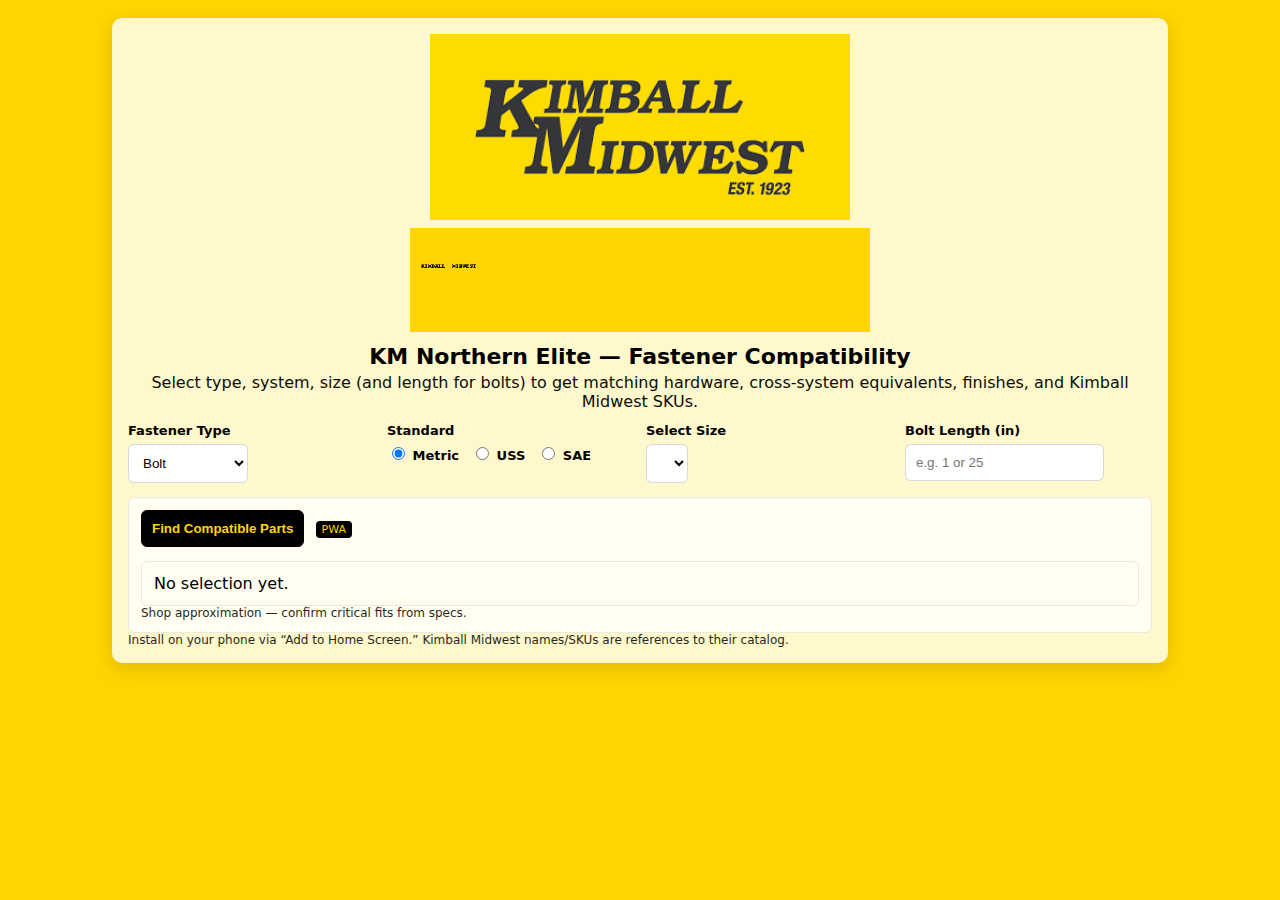
<file: index.html>
<!doctype html>
<html lang="en">
<head>
<meta charset="utf-8">
<meta name="viewport" content="width=device-width,initial-scale=1">
<title>KM Northern Elite — Fastener Compatibility Tool</title>
<link rel="manifest" href="manifest.json">
<link rel="stylesheet" href="styles.css">
</head>
<body>
<div class="app">
  <header>
    <img src="northern_elite_logo.png" alt="Northern Elite logo" class="brand-logo" />
    <img src="logo.png" alt="Kimball Midwest logo" />
    <h1>KM Northern Elite — Fastener Compatibility</h1>
    <p class="lead">Select type, system, size (and length for bolts) to get matching hardware, cross‑system equivalents, finishes, and Kimball Midwest SKUs.</p>
  </header>

  <main>
    <div class="controls">
      <div class="col">
        <label for="type">Fastener Type</label>
        <select id="type">
          <option value="bolt">Bolt</option>
          <option value="nut">Nut</option>
          <option value="flat">Flat Washer</option>
          <option value="lock">Lock Washer</option>
        </select>
      </div>

      <div class="col">
        <label>Standard</label>
        <div class="flex" role="radiogroup" aria-label="Standard">
          <label><input type="radio" name="std" value="metric" checked> Metric</label>
          <label><input type="radio" name="std" value="uss"> USS</label>
          <label><input type="radio" name="std" value="sae"> SAE</label>
        </div>
      </div>

      <div class="col">
        <label for="size">Select Size</label>
        <select id="size"></select>
      </div>

      <div class="col" id="pitchWrap" style="display:none">
        <label for="pitch">Pitch / TPI</label>
        <select id="pitch"></select>
      </div>

      <div class="col" id="lengthWrap">
        <label for="length">Bolt Length (<span id="lengthUnit">in</span>)</label>
        <input id="length" placeholder="e.g. 1 or 25">
      </div>
    </div>

    <div class="panel">
      <button id="find" class="btn-primary">Find Compatible Parts</button>
      <span class="badge">PWA</span>
      <div id="output" class="result">No selection yet.</div>
      <div class="small">Shop approximation — confirm critical fits from specs.</div>
    </div>
  </main>

  <footer class="small">Install on your phone via “Add to Home Screen.” Kimball Midwest names/SKUs are references to their catalog.</footer>
</div>

<script>
if ('serviceWorker' in navigator) { navigator.serviceWorker.register('sw.js'); }
</script>
<script src="app.js"></script>
</body>
</html>
</file>
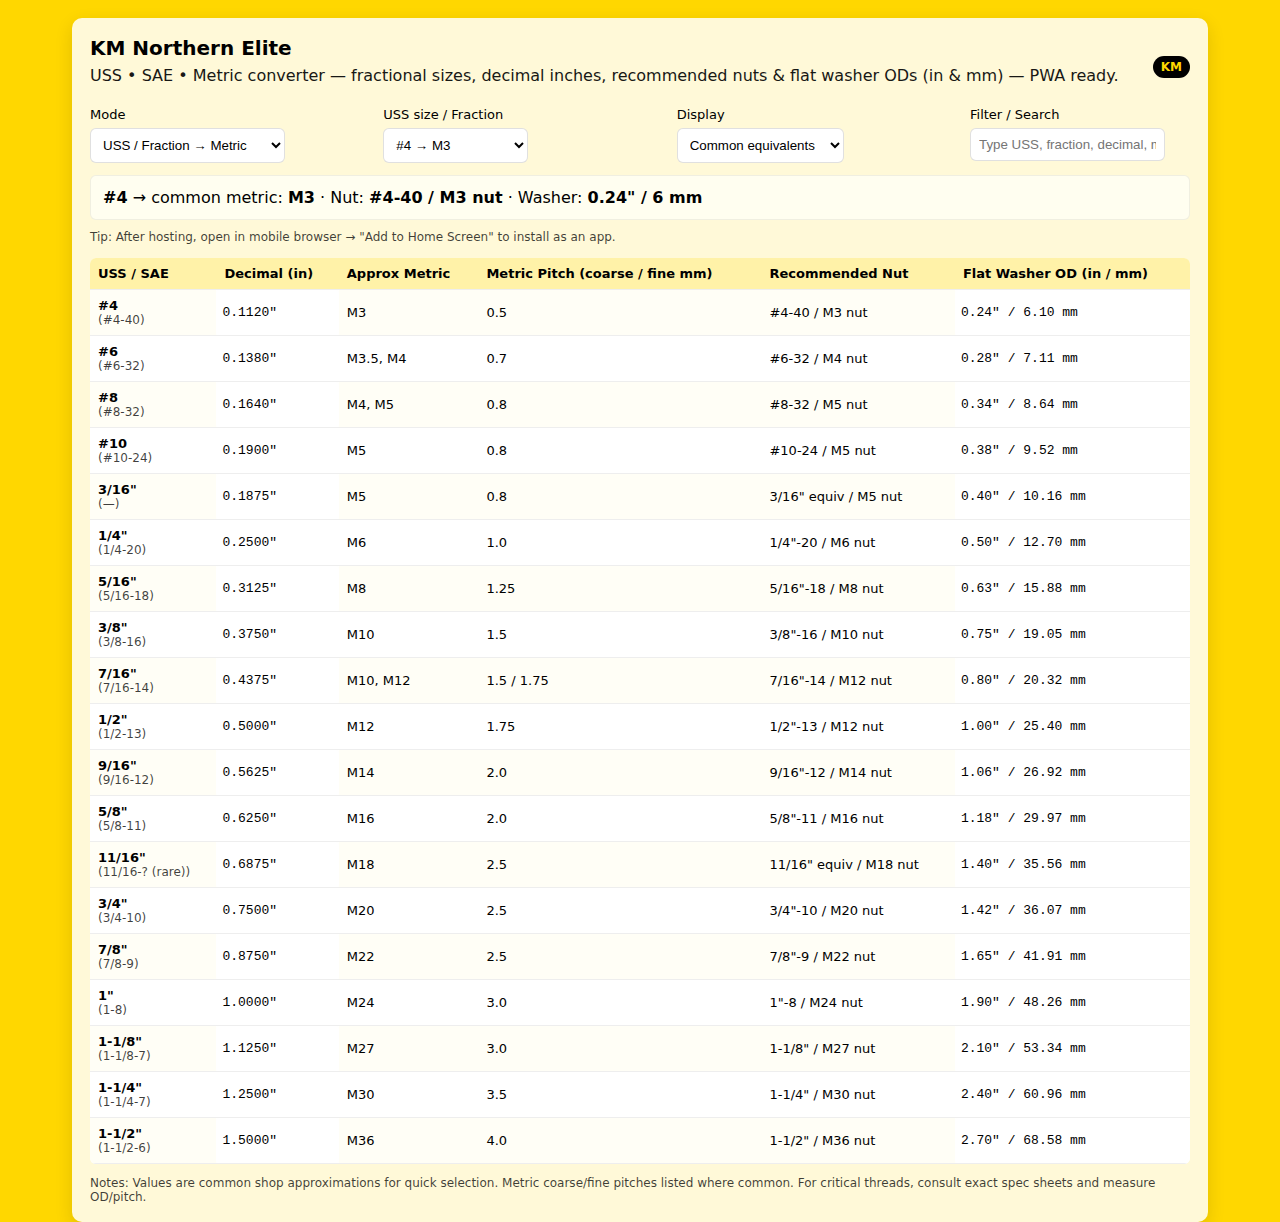
<file: km_northern_elite.html>
<!doctype html>
<html lang="en">
<head>
<meta charset="utf-8" />
<meta name="viewport" content="width=device-width,initial-scale=1" />
<title>KM Northern Elite — USS ↔ Metric Converter</title>
<link rel="manifest" href="manifest.json">
<style>
  :root{
    --km-yellow:#FFD700;
    --km-black:#000000;
    --card-bg: #fff9d8;
  }
  html,body{height:100%;margin:0;font-family:system-ui,-apple-system,Segoe UI,Roboto,Helvetica,Arial;background:var(--km-yellow);color:var(--km-black);-webkit-font-smoothing:antialiased}
  .app{max-width:1100px;margin:18px auto;padding:18px;background:var(--card-bg);border-radius:10px;box-shadow:0 6px 18px rgba(0,0,0,.12)}
  header{display:flex;align-items:center;gap:12px}
  h1{margin:0;font-size:20px}
  .lead{margin:6px 0 12px;color:var(--km-black);opacity:.9}
  .controls{display:flex;flex-wrap:wrap;gap:12px;margin-top:10px}
  label{display:block;font-size:13px;margin-bottom:6px}
  select,input{padding:8px;border:1px solid rgba(0,0,0,.12);border-radius:6px;background:white;color:var(--km-black)}
  .row{display:flex;gap:12px;align-items:end}
  table{width:100%;border-collapse:collapse;margin-top:14px;background:white;border-radius:6px;overflow:hidden}
  th,td{padding:8px;border-bottom:1px solid #eee;text-align:left;font-size:13px;color:var(--km-black)}
  th{background:#fff2a8;position:sticky;top:0;z-index:2}
  tbody tr:nth-child(odd){background:#fffef6}
  .result{margin-top:12px;padding:12px;border-radius:6px;background:#fffef0;border:1px solid rgba(0,0,0,.06)}
  footer{margin-top:12px;font-size:12px;color:rgba(0,0,0,.75)}
  .small{font-size:12px;color:rgba(0,0,0,.75)}
  .actions{margin-left:auto}
  @media(max-width:900px){.controls{flex-direction:column} .row{flex-direction:column;align-items:stretch}}
  .search{margin-top:10px}
  .mono{font-family:ui-monospace, SFMono-Regular, Menlo, Monaco, "Roboto Mono", monospace;background:#fff;padding:4px 6px;border-radius:4px}
  .pill{display:inline-block;padding:4px 8px;border-radius:999px;background:#000;color:#FFD700;font-weight:700;font-size:12px}
</style>
</head>
<body>
<div class="app" role="application" aria-label="KM Northern Elite bolt converter app">
  <header>
    <div>
      <h1>KM Northern Elite</h1>
      <div class="lead">USS • SAE • Metric converter — fractional sizes, decimal inches, recommended nuts & flat washer ODs (in & mm) — PWA ready.</div>
    </div>
    <div class="actions">
      <span class="pill">KM</span>
    </div>
  </header>

  <div class="controls" role="region" aria-label="controls">
    <div style="flex:1;min-width:220px">
      <label for="mode">Mode</label>
      <select id="mode">
        <option value="uss-to-metric">USS / Fraction → Metric</option>
        <option value="metric-to-uss">Metric → USS</option>
        <option value="sae-to-metric">SAE (UNC/UNF) → Metric</option>
      </select>
    </div>

    <div style="flex:1;min-width:220px">
      <label id="inputLabel" for="sizeInput">USS size / Fraction</label>
      <select id="sizeInput" aria-labelledby="inputLabel"></select>
    </div>

    <div style="flex:1;min-width:160px">
      <label for="precision">Display</label>
      <select id="precision">
        <option value="common">Common equivalents</option>
        <option value="decimal">Decimal & mm values</option>
      </select>
    </div>

    <div style="min-width:220px">
      <label for="filter">Filter / Search</label>
      <input id="filter" placeholder="Type USS, fraction, decimal, metric (e.g., M8)..." />
    </div>
  </div>

  <div id="output" class="result" aria-live="polite">Select a size to see conversion results.</div>

  <div class="search small">Tip: After hosting, open in mobile browser → "Add to Home Screen" to install as an app.</div>

  <table id="mappingTable" aria-label="Size mapping table">
    <thead>
      <tr>
        <th>USS / SAE</th>
        <th>Decimal (in)</th>
        <th>Approx Metric</th>
        <th>Metric Pitch (coarse / fine mm)</th>
        <th>Recommended Nut</th>
        <th>Flat Washer OD (in / mm)</th>
      </tr>
    </thead>
    <tbody></tbody>
  </table>

  <footer>
    <div class="small">Notes: Values are common shop approximations for quick selection. Metric coarse/fine pitches listed where common. For critical threads, consult exact spec sheets and measure OD/pitch.</div>
  </footer>
</div>

<script>
// Expanded dataset covering SAE, USS fractions, decimal inches, metric approximations and pitches
const DATA = [
  // small machine screw sizes (USS/#)
  {label:'#4', sae:'#4-40', dec:0.1120, metric:['M3'], pitch:'0.5', nut:'#4-40 / M3 nut', washerOD_in:0.24},
  {label:'#6', sae:'#6-32', dec:0.1380, metric:['M3.5','M4'], pitch:'0.7', nut:'#6-32 / M4 nut', washerOD_in:0.28},
  {label:'#8', sae:'#8-32', dec:0.1640, metric:['M4','M5'], pitch:'0.8', nut:'#8-32 / M5 nut', washerOD_in:0.34},
  {label:'#10', sae:'#10-24', dec:0.1900, metric:['M5'], pitch:'0.8', nut:'#10-24 / M5 nut', washerOD_in:0.375},

  // common fractional sizes
  {label:'3/16"', sae:'—', dec:0.1875, metric:['M5'], pitch:'0.8', nut:'3/16\" equiv / M5 nut', washerOD_in:0.4},
  {label:'1/4"', sae:'1/4-20', dec:0.25, metric:['M6'], pitch:'1.0', nut:'1/4\"-20 / M6 nut', washerOD_in:0.5},
  {label:'5/16"', sae:'5/16-18', dec:0.3125, metric:['M8'], pitch:'1.25', nut:'5/16\"-18 / M8 nut', washerOD_in:0.625},
  {label:'3/8"', sae:'3/8-16', dec:0.375, metric:['M10'], pitch:'1.5', nut:'3/8\"-16 / M10 nut', washerOD_in:0.75},
  {label:'7/16"', sae:'7/16-14', dec:0.4375, metric:['M10','M12'], pitch:'1.5 / 1.75', nut:'7/16\"-14 / M12 nut', washerOD_in:0.8},
  {label:'1/2"', sae:'1/2-13', dec:0.5, metric:['M12'], pitch:'1.75', nut:'1/2\"-13 / M12 nut', washerOD_in:1.0},
  {label:'9/16"', sae:'9/16-12', dec:0.5625, metric:['M14'], pitch:'2.0', nut:'9/16\"-12 / M14 nut', washerOD_in:1.06},
  {label:'5/8"', sae:'5/8-11', dec:0.625, metric:['M16'], pitch:'2.0', nut:'5/8\"-11 / M16 nut', washerOD_in:1.18},
  {label:'11/16"', sae:'11/16-? (rare)', dec:0.6875, metric:['M18'], pitch:'2.5', nut:'11/16\" equiv / M18 nut', washerOD_in:1.4},
  {label:'3/4"', sae:'3/4-10', dec:0.75, metric:['M20'], pitch:'2.5', nut:'3/4\"-10 / M20 nut', washerOD_in:1.42},
  {label:'7/8"', sae:'7/8-9', dec:0.875, metric:['M22'], pitch:'2.5', nut:'7/8\"-9 / M22 nut', washerOD_in:1.65},
  {label:'1"', sae:'1-8', dec:1.0, metric:['M24'], pitch:'3.0', nut:'1\"-8 / M24 nut', washerOD_in:1.9},
  {label:'1-1/8"', sae:'1-1/8-7', dec:1.125, metric:['M27'], pitch:'3.0', nut:'1-1/8\" / M27 nut', washerOD_in:2.1},
  {label:'1-1/4"', sae:'1-1/4-7', dec:1.25, metric:['M30'], pitch:'3.5', nut:'1-1/4\" / M30 nut', washerOD_in:2.4},
  {label:'1-1/2"', sae:'1-1/2-6', dec:1.5, metric:['M36'], pitch:'4.0', nut:'1-1/2\" / M36 nut', washerOD_in:2.7}
];

// Common metric table for reverse lookup with coarse & fine pitches
const METRIC_DATA = [
  {metric:'M3', major_mm:3, coarse:'0.5', fine:null, approx_in:0.1181, recommended_nut:'M3 nut', washerOD_mm:6.0},
  {metric:'M4', major_mm:4, coarse:'0.7', fine:null, approx_in:0.1575, recommended_nut:'M4 nut', washerOD_mm:8.0},
  {metric:'M5', major_mm:5, coarse:'0.8', fine:null, approx_in:0.1969, recommended_nut:'M5 nut', washerOD_mm:10.0},
  {metric:'M6', major_mm:6, coarse:'1.0', fine:null, approx_in:0.2362, recommended_nut:'M6 nut', washerOD_mm:12.0},
  {metric:'M8', major_mm:8, coarse:'1.25', fine:'1.0', approx_in:0.3150, recommended_nut:'M8 nut', washerOD_mm:16.0},
  {metric:'M10', major_mm:10, coarse:'1.5', fine:'1.25', approx_in:0.3937, recommended_nut:'M10 nut', washerOD_mm:20.0},
  {metric:'M12', major_mm:12, coarse:'1.75', fine:'1.25', approx_in:0.4724, recommended_nut:'M12 nut', washerOD_mm:24.0},
  {metric:'M14', major_mm:14, coarse:'2.0', fine:'1.5', approx_in:0.5512, recommended_nut:'M14 nut', washerOD_mm:28.0},
  {metric:'M16', major_mm:16, coarse:'2.0', fine:'1.5', approx_in:0.6299, recommended_nut:'M16 nut', washerOD_mm:32.0},
  {metric:'M18', major_mm:18, coarse:'2.5', fine:'1.5', approx_in:0.7087, recommended_nut:'M18 nut', washerOD_mm:34.0},
  {metric:'M20', major_mm:20, coarse:'2.5', fine:'1.5', approx_in:0.7874, recommended_nut:'M20 nut', washerOD_mm:40.0},
  {metric:'M22', major_mm:22, coarse:'2.5', fine:'1.5', approx_in:0.8661, recommended_nut:'M22 nut', washerOD_mm:44.0},
  {metric:'M24', major_mm:24, coarse:'3.0', fine:'2.0', approx_in:0.9449, recommended_nut:'M24 nut', washerOD_mm:48.0},
  {metric:'M27', major_mm:27, coarse:'3.0', fine:null, approx_in:1.0630, recommended_nut:'M27 nut', washerOD_mm:54.0},
  {metric:'M30', major_mm:30, coarse:'3.5', fine:null, approx_in:1.1811, recommended_nut:'M30 nut', washerOD_mm:60.0},
  {metric:'M36', major_mm:36, coarse:'4.0', fine:null, approx_in:1.4173, recommended_nut:'M36 nut', washerOD_mm:72.0}
];

// Utilities
function mm(x){return (x*25.4).toFixed(2);} // inches to mm
function toMMfromMm(mmVal){return mmVal.toFixed ? mmVal.toFixed(2) : mmVal}

// Populate table
const mappingTableBody = document.querySelector('#mappingTable tbody');
const sizeInput = document.getElementById('sizeInput');
const modeEl = document.getElementById('mode');
const precisionEl = document.getElementById('precision');
const output = document.getElementById('output');
const filter = document.getElementById('filter');
const inputLabel = document.getElementById('inputLabel');

function renderTable(filterText='') {
  mappingTableBody.innerHTML = '';
  const rows = DATA.filter(r=>{
    if(!filterText) return true;
    const q = filterText.toLowerCase();
    return (r.label && r.label.toLowerCase().includes(q)) ||
           (r.sae && r.sae.toLowerCase().includes(q)) ||
           (r.metric && r.metric.join(',').toLowerCase().includes(q)) ||
           (r.dec && r.dec.toString().includes(q));
  });
  rows.forEach((r, idx)=>{
    const tr = document.createElement('tr');
    const metricStr = r.metric.join(', ');
    const pitch = r.pitch || '';
    const washer_mm = (r.washerOD_in*25.4).toFixed(2);
    tr.innerHTML = `<td><strong>${r.label}</strong>${r.sae?'<div class="small">('+r.sae+')</div>':''}</td>
                    <td class="mono">${r.dec.toFixed(4)}"</td>
                    <td>${metricStr}</td>
                    <td>${pitch}</td>
                    <td>${r.nut}</td>
                    <td class="mono">${r.washerOD_in.toFixed(2)}" / ${washer_mm} mm</td>`;
    tr.dataset.idx = idx;
    mappingTableBody.appendChild(tr);
  });
}

function populateSelect() {
  sizeInput.innerHTML='';
  const mode = modeEl.value;
  if(mode === 'metric-to-uss') return; // not used here
  // We populate with DATA labels for USS/sae
  DATA.forEach((r,i)=>{
    const o = document.createElement('option');
    o.value = i;
    o.textContent = r.label + (r.metric? ' → ' + r.metric.join('/') : '');
    sizeInput.appendChild(o);
  });
}

// Show conversion based on selection and mode
function showConversion() {
  const mode = modeEl.value;
  const idx = parseInt(sizeInput.value || 0);
  const display = precisionEl.value;
  const q = filter.value.trim();
  if(isNaN(idx) || !DATA[idx]) {
    output.textContent = 'Select a size to see conversions.';
    return;
  }
  const item = DATA[idx];
  if(mode === 'uss-to-metric' || mode === 'sae-to-metric') {
    if(display === 'decimal') {
      output.innerHTML = `<strong>${item.label}</strong> (${item.sae || 'SAE N/A'}) = <strong>${item.dec.toFixed(4)}"</strong> ≈ <strong>${(item.dec*25.4).toFixed(2)} mm</strong><br>
        Common metric: <strong>${item.metric.join(', ')}</strong><br>
        Metric pitch (common): <strong>${item.pitch}</strong><br>
        Nut: <strong>${item.nut}</strong> · Washer OD: <strong>${item.washerOD_in.toFixed(2)}" / ${(item.washerOD_in*25.4).toFixed(2)} mm</strong>`;
    } else {
      output.innerHTML = `<strong>${item.label}</strong> → common metric: <strong>${item.metric.join(', ')}</strong> · Nut: <strong>${item.nut}</strong> · Washer: <strong>${item.washerOD_in.toFixed(2)}" / ${(item.washerOD_in*25.4).toFixed(0)} mm</strong>`;
    }
  } else if(mode === 'metric-to-uss') {
    // treat selected index as metric index if we later change to metric select; for now show reverse candidates
    const mmItem = METRIC_DATA.find(m=>m.metric === item.metric[0]) || METRIC_DATA[0];
    output.innerHTML = `<strong>${mmItem.metric}</strong> ≈ <strong>${mmItem.approx_in.toFixed(4)}"</strong> (${(mmItem.approx_in*25.4).toFixed(2)} mm)<br>
      Coarse pitch: <strong>${mmItem.coarse}</strong> mm ${mmItem.fine? '· Fine: '+mmItem.fine+' mm':''}<br>
      Recommended nut: <strong>${mmItem.recommended_nut}</strong> · Washer OD: <strong>${mmItem.washerOD_mm} mm / ${(mmItem.washerOD_mm/25.4).toFixed(2)}"</strong>`;
  }
}

// Event listeners
modeEl.addEventListener('change', ()=>{
  if(modeEl.value === 'metric-to-uss') {
    // switch input label and populate metric options (use METRIC_DATA)
    inputLabel.textContent = 'Metric size';
    sizeInput.innerHTML = '';
    METRIC_DATA.forEach((m,i)=>{
      const opt = document.createElement('option');
      opt.value = 'm-'+i;
      opt.textContent = m.metric + ' ('+m.major_mm+' mm)';
      sizeInput.appendChild(opt);
    });
  } else {
    inputLabel.textContent = 'USS size / Fraction';
    populateSelect();
  }
  renderTable(filter.value.trim());
  sizeInput.selectedIndex = 0;
  showConversion();
});

sizeInput.addEventListener('change', ()=>{
  // if metric selected (value starts with m-), show metric info
  const v = sizeInput.value;
  if(typeof v === 'string' && v.startsWith('m-')){
    const i = parseInt(v.split('-')[1]);
    const mmItem = METRIC_DATA[i];
    output.innerHTML = `<strong>${mmItem.metric}</strong> ≈ <strong>${mmItem.approx_in.toFixed(4)}"</strong> (${(mmItem.approx_in*25.4).toFixed(2)} mm)<br>
      Coarse: <strong>${mmItem.coarse} mm</strong> ${mmItem.fine? '· Fine: '+mmItem.fine+' mm':''}<br>
      Nut: <strong>${mmItem.recommended_nut}</strong> · Washer OD: <strong>${mmItem.washerOD_mm} mm / ${(mmItem.washerOD_mm/25.4).toFixed(2)}"</strong>`;
    return;
  }
  showConversion();
});

precisionEl.addEventListener('change', showConversion);
filter.addEventListener('input', ()=>{
  renderTable(filter.value.trim());
});

// Clicking table row selects
mappingTableBody.addEventListener('click', e=>{
  const tr = e.target.closest('tr');
  if(!tr) return;
  const idx = tr.dataset.idx;
  if(idx!==undefined) {
    sizeInput.value = idx;
    sizeInput.dispatchEvent(new Event('change'));
    window.scrollTo({top:0, behavior:'smooth'});
  }
});

// Init
populateSelect();
renderTable();
sizeInput.selectedIndex = 0;
showConversion();

// Simple PWA service worker registration and inline manifest
if('serviceWorker' in navigator){
  navigator.serviceWorker.register('sw.js').catch(()=>{/*sw registration failed*/});
}
</script>

<!-- Inline manifest and service worker files embedded using data URIs generated below when hosted.
     Because GitHub Pages serves static files, we include the files below as blob-downloads in one package.
-->
</body>
</html>
</file>
<file: styles.css>
:root{--km-yellow:#FFD400;--km-black:#000;--card:#FFF8CC}
html,body{margin:0;background:var(--km-yellow);color:var(--km-black);font-family:system-ui,-apple-system,Segoe UI,Roboto,Helvetica,Arial}
.app{max-width:1024px;margin:18px auto;padding:16px;background:var(--card);border-radius:10px;box-shadow:0 6px 18px rgba(0,0,0,.12)}
header{text-align:center}
header img{max-width:460px;width:100%;height:auto}
h1{margin:8px 0 4px;font-size:22px}
.lead{margin:0 auto 12px;opacity:.95}
.controls{display:flex;flex-wrap:wrap;gap:12px}
.col{flex:1;min-width:220px}
label{display:block;font-size:13px;margin-bottom:6px;font-weight:700}
select,input,button{padding:10px;border:1px solid rgba(0,0,0,.15);border-radius:6px;background:#fff;color:#000}
button{cursor:pointer}
.btn-primary{background:var(--km-black);color:var(--km-yellow);border-color:var(--km-black);font-weight:800}
.result,.panel{margin-top:14px;padding:12px;background:#fffef0;border-radius:6px;border:1px solid rgba(0,0,0,.08)}
.small{font-size:12px;opacity:.85}
.flex{display:flex;gap:12px;align-items:center;flex-wrap:wrap}
ul{margin:.25rem 0 .5rem 1.25rem}
@media(max-width:720px){.controls{flex-direction:column}}
.badge{display:inline-block;padding:2px 6px;border-radius:4px;background:#000;color:#FFD400;font-size:11px;margin-left:6px}

/* Centered Northern Elite brand logo */
.brand-logo{
  display:block;
  margin: 0 auto 8px;
  max-width: 360px;
  width: 65%;
  height:auto;
}
@media (min-width: 900px){
  .brand-logo{ width: 420px; max-width: 420px; }
}
</file>
